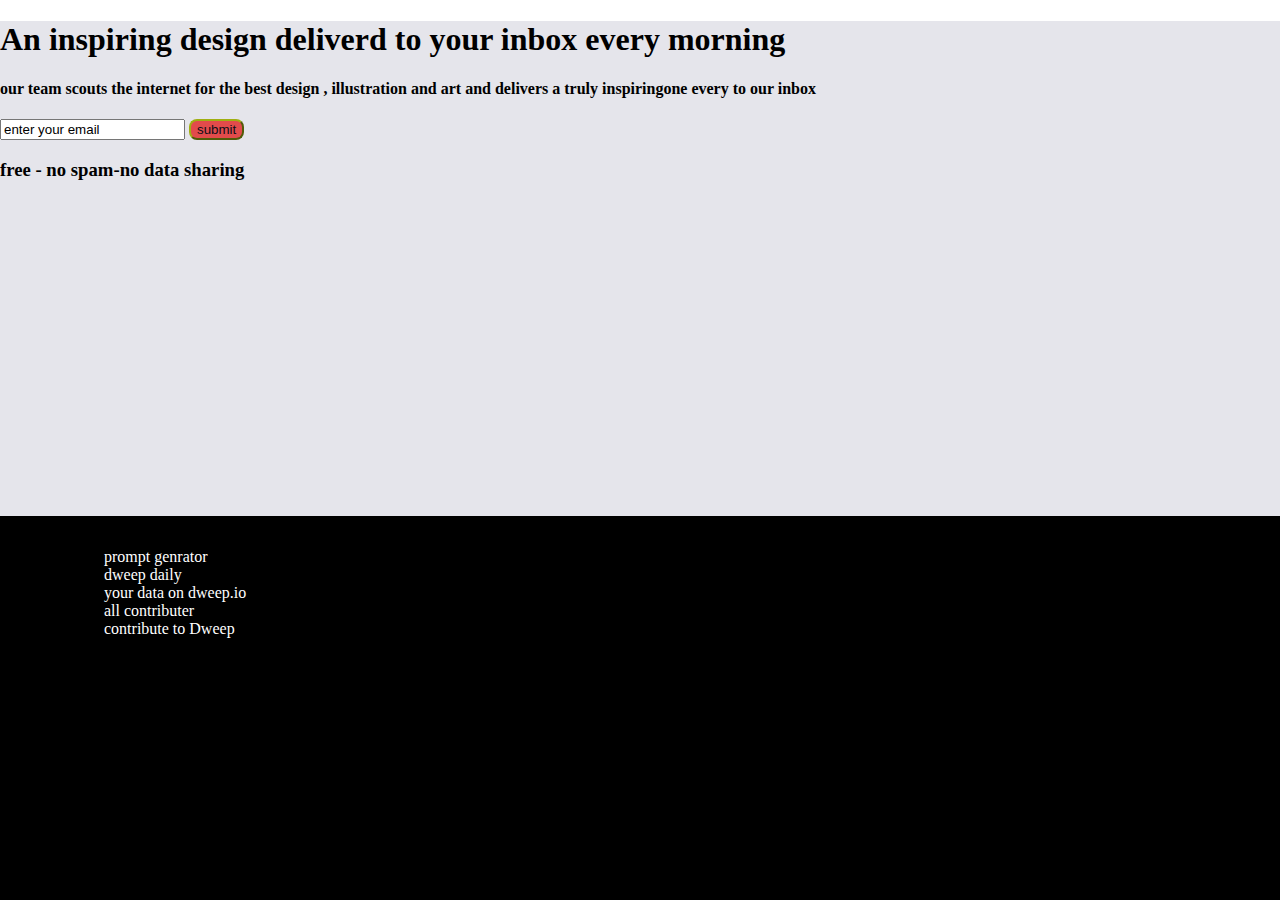
<file: day 10/suprise_test/index.html>
<!DOCTYPE html>
<html lang="en">
<head>
    <meta charset="UTF-8">
    <meta name="viewport" content="width=device-width, initial-scale=1.0">
    <title>demo web</title>
   <link rel="stylesheet" href="style.css">
</head>
<body>
    <div class="main">
      
       <h1 id="heading">An inspiring design deliverd to
           your inbox every morning
        </h1>

        
        
        <h4 id="s-heading">our team scouts the internet for the best design , illustration and art and delivers a truly inspiringone every 
            to our inbox
            





    </h4>
    <div class="submit">
        
        <input type="text" id="input-box" name="name" value="enter your email">
        <button class="s-btn">submit</button>
    </div>
    <h3>free - no spam-no data sharing</h3>
   </div>







   <footer>
    <div class="footer">
        <ul>

            <li>prompt genrator</li>
            <li>dweep daily</li>
            <li>your data on dweep.io</li>
            <li>all contributer</li>
            <li>contribute to Dweep</li>
        </ul>
    </div>
   </footer>
</body>
</html>
</file>
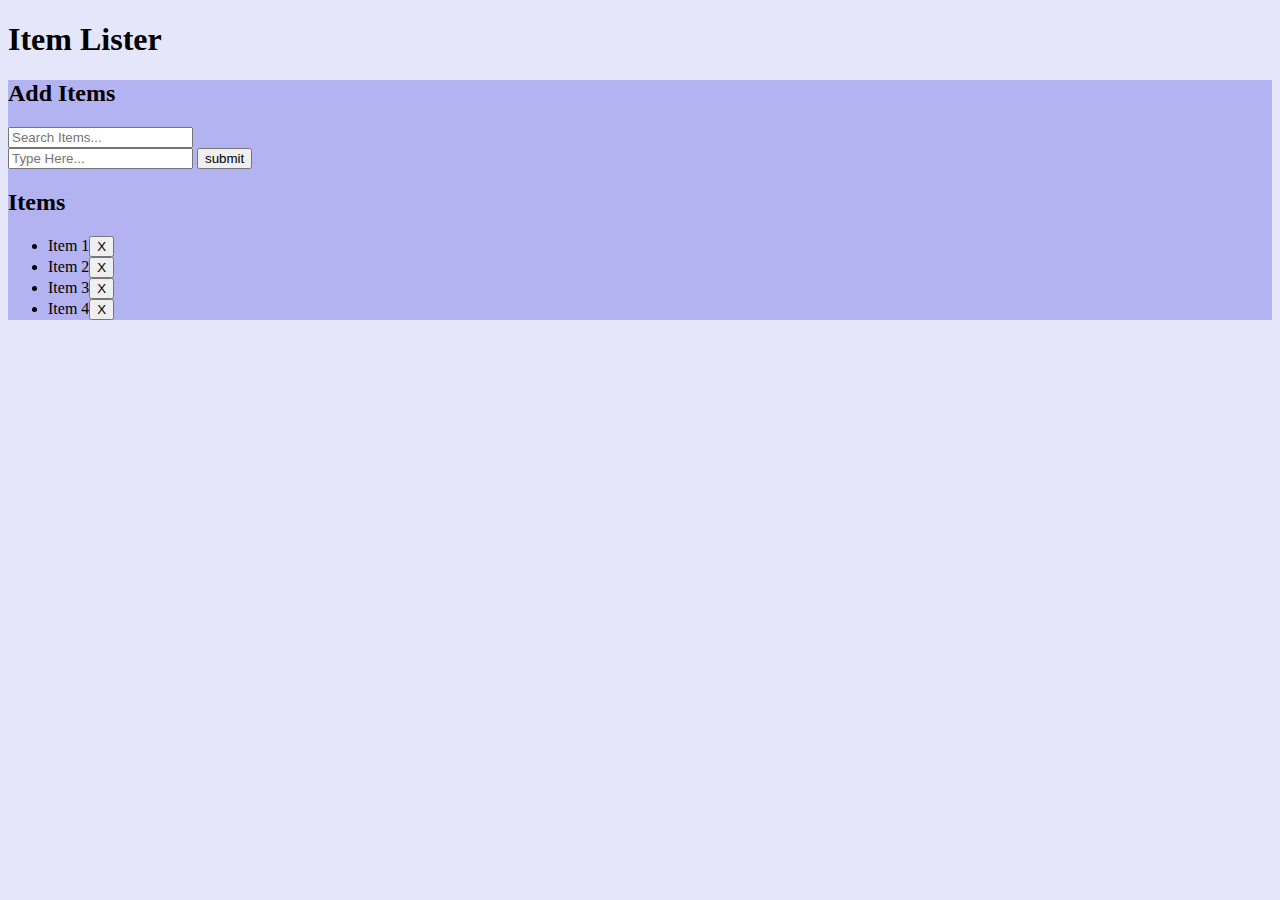
<file: day 12/to-do-list-first-project/index.html>
<!DOCTYPE html>
<html lang="en">
<head>
  <meta charset="UTF-8">
  <meta name="viewport" content="width=device-width, initial-scale=1.0">
  <meta http-equiv="X-UA-Compatible" content="ie=edge">
  <link rel="stylesheet" href="https://maxcdn.bootstrapcdn.com/bootstrap/4.0.0-beta/css/bootstrap.min.css" integrity="sha384-/Y6pD6FV/Vv2HJnA6t+vslU6fwYXjCFtcEpHbNJ0lyAFsXTsjBbfaDjzALeQsN6M" crossorigin="anonymous">
  <title>Item Lister</title>
</head>
<body style="background-color: lavender;">
  <header id="main-header" class="bg-info text-white p-4 mb-3">
    <div class="container">
      <h1 id="header-title">Item Lister <span style="display:none">123</span></h1>
    </div>
  </header>

  <div class="container" style="background-color: rgb(84, 84, 235);">
   <div id="main" class="card card-body"  style="background-color: rgb(179, 179, 241);">
    <h2 class="title">Add Items</h2>
    <div class="col-md-8"></div>
    <div class="col-md-4 align-self-center">
      <input type="text" class="form-control" id="filter" placeholder="Search Items..."/>
    </div>
    <form class="form-inline mb-3" id="addForm">
      <input type="text" class="form-control mr-2" id="item" placeholder="Type Here...">
      <input type="submit" class="btn btn-dark" value="submit">
    </form>
    <h2 class="title">Items</h2>
    <ul id="items" class="list-group">
      <li class="list-group-item">Item 1<button class="btn btn-danger btn-sm float-right delete">X</button></li>
      <li class="list-group-item">Item 2<button class="btn btn-danger btn-sm float-right delete">X</button></li>
      <li class="list-group-item">Item 3<button class="btn btn-danger btn-sm float-right delete">X</button></li>
      <li class="list-group-item">Item 4<button class="btn btn-danger btn-sm float-right delete">X</button></li>
    </ul>
   </div>
  </div>

  <script src="to-do.js"></script>
</body>
</html>
</file>
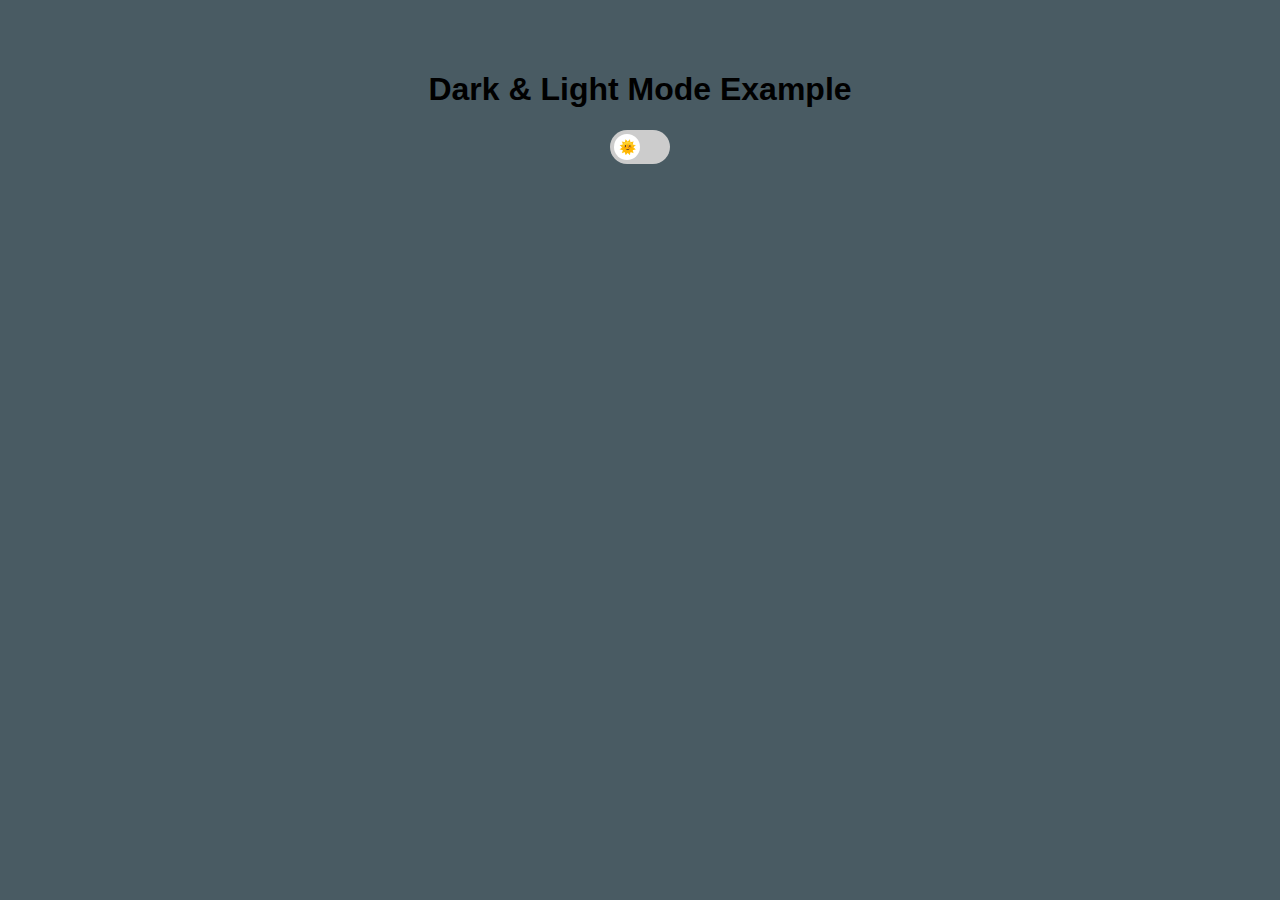
<file: day 14/dark_mode/index.html>
<!DOCTYPE html>
<html lang="en">
<head>
  <meta charset="UTF-8">
  <meta name="viewport" content="width=device-width, initial-scale=1.0">
  <title>Dark & Light Mode Switch</title>
  <style>
    body {
      font-family: Arial, sans-serif;
      transition: background 0.4s, color 0.4s;
      text-align: center;
      padding: 50px;
      margin: 0;
    }

    /* Light Mode */
    body.light {
      background: #495b63; /* Sky blue */
      color: #000;
    }

    /* Dark Mode */
    body.dark {
      background: #121212;
      color: #fff;
    }

    /* Toggle Switch */
    .switch {
      position: relative;
      display: inline-block;
      width: 60px;
      height: 34px;
    }

    .switch input {
      opacity: 0;
      width: 0;
      height: 0;
    }

    .slider {
      position: absolute;
      cursor: pointer;
      top: 0;
      left: 0;
      right: 0;
      bottom: 0;
      background-color: #ccc;
      transition: 0.4s;
      border-radius: 34px;
    }

    .slider:before {
      position: absolute;
      content: "🌞";
      height: 26px;
      width: 26px;
      left: 4px;
      bottom: 4px;
      background-color: white;
      border-radius: 50%;
      transition: 0.4s;
      display: flex;
      align-items: center;
      justify-content: center;
      font-size: 14px;
    }

    input:checked + .slider {
      background-color: #444;
    }

    input:checked + .slider:before {
      transform: translateX(26px);
      content: "🌙";
    }
  </style>
</head>
<body class="light">
  <h1>Dark & Light Mode Example</h1>
  <label class="switch">
    <input type="checkbox" id="modeSwitch">
    <span class="slider"></span>
  </label>

  <script>
    const switchBtn = document.getElementById("modeSwitch");
    const body = document.body;

    switchBtn.addEventListener("change", () => {
      if (switchBtn.checked) {
        body.classList.remove("light");
        body.classList.add("dark");
      } else {
        body.classList.remove("dark");
        body.classList.add("light");
      }
    });
  </script>
</body>
</html>
</file>
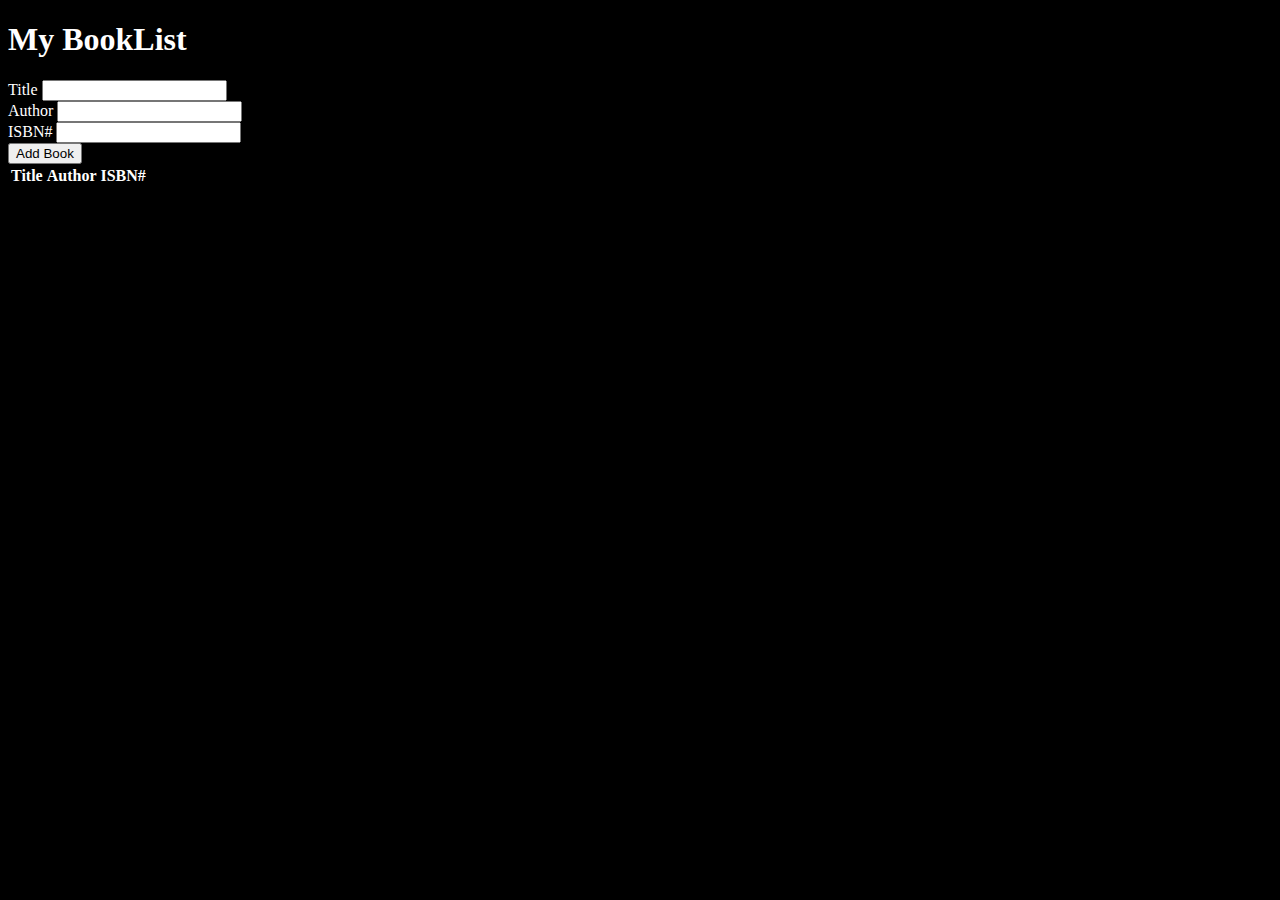
<file: day15/book-list/index.html>
<!DOCTYPE html>
<html>
    <head>
    <meta charset="UTF-8">
    <meta name="viewport" content="width=device-width, initial-scale=1">
    <meta http-equiv="X-UA-Compatible" content="ie=edge"/>
    <link rel="stylesheet" href="https://use.fontawesome.com/releases/v5.6.3/css/all.css" integrity="sha384-UHRtZLI+pbxtHCWp1t77Bi1L4ZtiqrqD80Kn4Z8NTSRyMA2Fd33n5dQ8lWUE00s/" crossorigin="anonymous">
    <link rel="stylesheet" href="https://bootswatch.com/4/yeti/bootstrap.min.css"/> 
    <title>BookList App</title>
    <style>
    body,td,tr{
        background-color: black;
        color:white;
    }
    </style>
    </head>
    <body>
        <div class="container mt-4">
            <h1 class="display-4 text-center">
        <i class="fas fa-book-open text-primary"></i>My
        <span class="text-primary">Book</span>List</h1>
        <form id="book-form">
            <div class="form-group">
                <label for="title">Title</label>
                <input type="text" id="title" class="form-control">
            </div>
            <div class="form-group">
         <label for="author">Author</label>
        <input type="text" id="author" class="form-control">
            </div>
                <div class="form-group">
             <label for="isbn">ISBN#</label>
            <input type="text" id="isbn" class="form-control">
            </div>
        <input type="submit" value="Add Book" class="btn btn-primary btn-block">
        </form>
        <table class="table table-striped mt-5">
            <thead>
                <tr>
                    <th>Title</th>
                    <th>Author</th>
                    <th>ISBN#</th>
                    <th> </th>
                </tr>
            </thead>
            <tbody id="book-list"></tbody>
        </table>
        </div>
        <script src="book-list.js"></script>
    </body> 
</html>
</file>
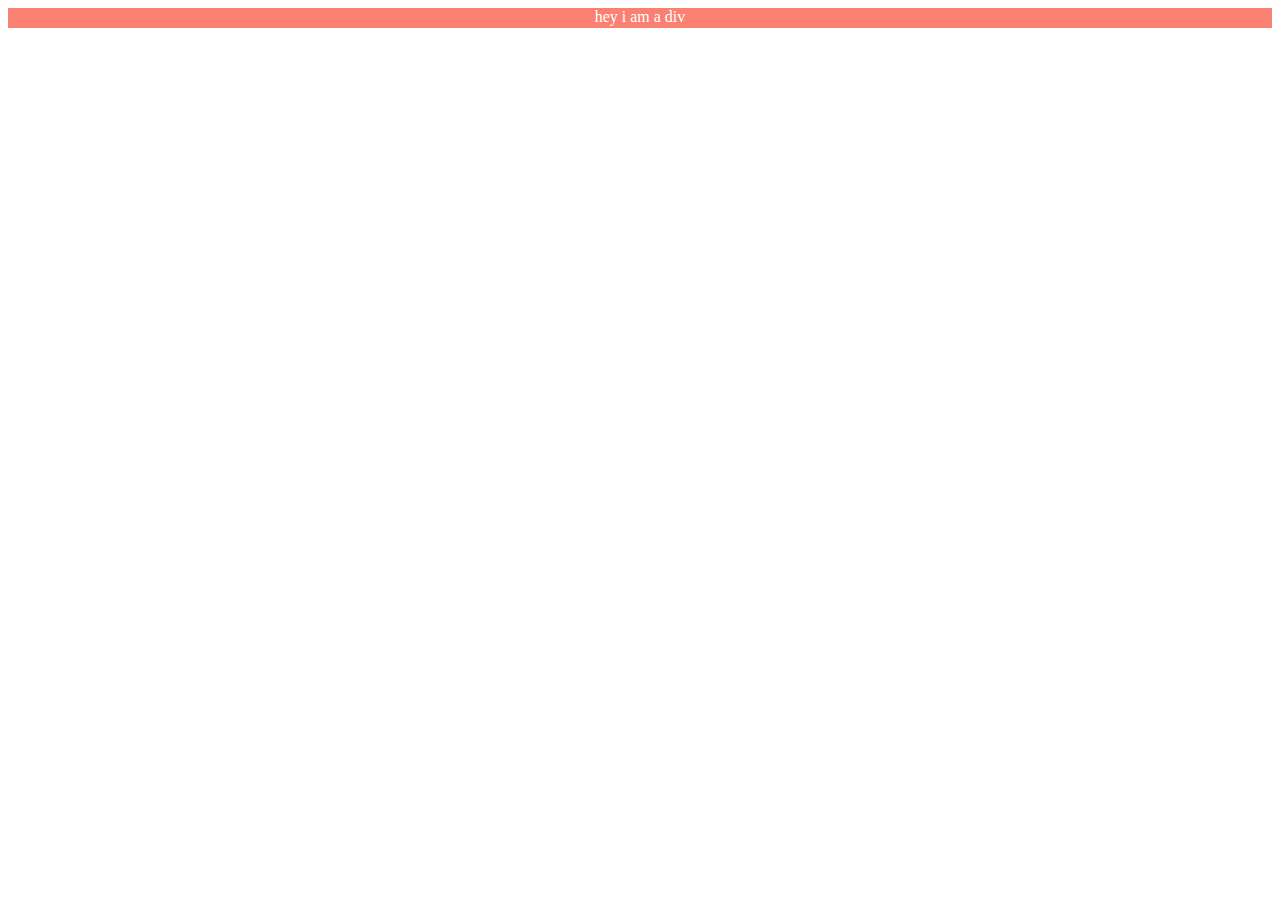
<file: day 13/dynamicweb.html>
<!DOCTYPE html>
<html lang="en">
<head>
    <meta charset="UTF-8">
    <meta name="viewport" content="width=device-width, initial-scale=1.0">
    <title>DYnamic webpage</title>
</head>
<body>
    <script>
        const div=document.createElement("div")

div.style.backgroundColor = 'salmon';
div.style.color = 'white';
div.style.width = '100%';
div.style.height = '20px';
div.textContent = 'hey i am a div';
div.style.textAlign="center"

 
console.log(div);


document.body.appendChild(div)





    </script>
</body>
</html>
</file>
<file: day 10/suprise_test/style.css>
/* .upper-text{
    background-color: rgb(231, 231, 238);
} */
 body{
    margin: 0;
    padding: 0;
 }
.main{
    background-color: rgb(229, 229, 235);
    height: 55vh;
   
     
}
main .heading{
    color: rgb(39, 160, 160);
    height: 100px;
}
.submit .s-btn{
    color: rgb(14, 14, 24);
    background-color: rgb(226, 75, 75);
    font-size: 0.98;
    border-radius: 0.5rem;
    border-color: rgb(160, 175, 18);

}


footer {
    background-color: black;
    height: 40vw;
    width: 100%;
    margin: 0;
    padding: 0;
    padding-top: 1rem;
    position: fixed;
}

footer .footer  ul li{
    padding-left:5vw ;
    color: white;
    list-style: none;
}
</file>
